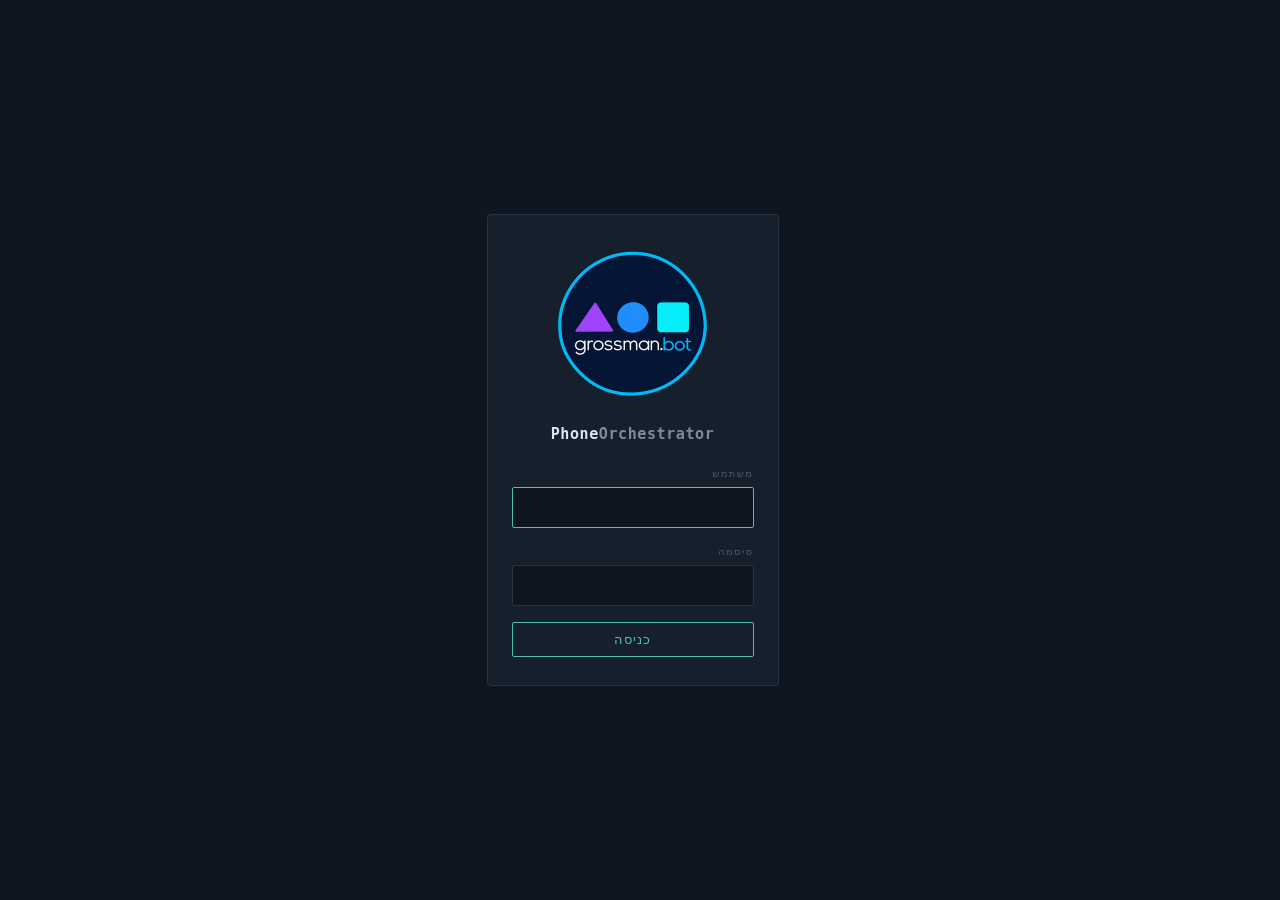
<file: src/wwwroot/login.html>
<!DOCTYPE html>
<html lang="he" dir="rtl">
<head>
<meta charset="utf-8">
<meta name="viewport" content="width=device-width, initial-scale=1, viewport-fit=cover">
<title>PhoneOrchestrator</title>
<link rel="stylesheet" href="styles.css">
<link rel="manifest" href="/manifest.webmanifest">
<meta name="theme-color" content="#0F1620">
<link rel="icon" href="/icons/icon-192.png" type="image/png">
<link rel="apple-touch-icon" href="/icons/apple-touch-icon.png">
<meta name="apple-mobile-web-app-capable" content="yes">
<meta name="apple-mobile-web-app-status-bar-style" content="black-translucent">
<script src="pwa.js" defer></script>
</head>
<body class="login-body">

<main class="login">
  <div class="login__card">
    <img class="login__logo" src="logo2.png" alt="grossman.bot" width="160" height="160">
    <h1 class="login__brand">Phone<em>Orchestrator</em></h1>

    <label class="login__field">
      <span>משתמש</span>
      <input id="user" type="text" autocomplete="username" autofocus spellcheck="false">
    </label>

    <label class="login__field">
      <span>סיסמה</span>
      <input id="pass" type="password" autocomplete="current-password">
    </label>

    <p class="login__error" id="err" role="alert" hidden></p>

    <button class="login__go" id="go">כניסה</button>
  </div>
</main>

<script>
const $ = (id) => document.getElementById(id);

function fail(msg) {
  const e = $('err');
  e.textContent = msg;
  e.hidden = false;
}

async function submit() {
  const user = $('user').value.trim();
  const password = $('pass').value;

  if (!user || !password) {
    fail('הזן שם משתמש וסיסמה.');
    return;
  }

  $('go').disabled = true;
  $('go').textContent = 'בודק…';

  try {
    const res = await fetch('/api/auth/login', {
      method: 'POST',
      headers: { 'Content-Type': 'application/json' },
      body: JSON.stringify({ user, password })
    });

    if (res.ok) {
      location.href = '/';
      return;
    }

    const body = await res.json().catch(() => ({}));
    fail(body.error || 'הכניסה נכשלה.');
  } catch (e) {
    fail('אין תקשורת עם השרת.');
  }

  $('go').disabled = false;
  $('go').textContent = 'כניסה';
}

$('go').addEventListener('click', submit);
['user', 'pass'].forEach((id) => {
  $(id).addEventListener('keydown', (e) => { if (e.key === 'Enter') submit(); });
  $(id).addEventListener('input', () => { $('err').hidden = true; });
});
</script>
</body>
</html>
</file>
<file: src/wwwroot/styles.css>
/* PhoneOrchestrator - instrument panel.
   Data is set in mono throughout: hostnames, IPs and ports are the
   vernacular of this subject, so they get the typeface machines use. */

:root {
  --ground:   #0F1620;
  --panel:    #16202C;
  --raise:    #1B2735;
  --rule:     #253347;
  --paper:    #DDE5EE;
  --muted:    #7C8CA0;
  --dim:      #4A5A6E;

  --ok:       #4FC1A6;
  --warn:     #E0A33C;
  --bad:      #E2645C;

  --mono: ui-monospace, "SF Mono", "JetBrains Mono", "Cascadia Mono", Menlo, Consolas, monospace;
  --sans: system-ui, -apple-system, "Segoe UI", "Noto Sans Hebrew", Arial, sans-serif;

  --gap: 20px;
}

* { box-sizing: border-box; }

html, body {
  margin: 0;
  background: var(--ground);
  color: var(--paper);
  font-family: var(--sans);
  font-size: 15px;
  line-height: 1.5;
}

/* ---------------------------------------------------------------- header */

.bar {
  display: flex;
  flex-wrap: wrap;
  align-items: center;
  gap: var(--gap);
  padding: 14px 22px;
  background: var(--panel);
  border-bottom: 1px solid var(--rule);
}

.bar__id { display: flex; align-items: center; gap: 10px; }
.mark { height: 18px; width: auto; flex: none; display: block; }

.bar h1 {
  margin: 0;
  font-family: var(--mono);
  font-size: 15px;
  font-weight: 600;
  letter-spacing: .04em;
  direction: ltr;
}
.bar h1 em { color: var(--muted); font-style: normal; }

.dot {
  width: 9px; height: 9px; border-radius: 50%;
  background: var(--ok);
  box-shadow: 0 0 0 0 rgba(79,193,166,.55);
  animation: ping 2.4s ease-out infinite;
}
.dot[data-state="stale"] { background: var(--warn); animation: none; }
.dot[data-state="down"]  { background: var(--bad);  animation: none; }

@keyframes ping {
  0%   { box-shadow: 0 0 0 0 rgba(79,193,166,.5); }
  70%  { box-shadow: 0 0 0 9px rgba(79,193,166,0); }
  100% { box-shadow: 0 0 0 0 rgba(79,193,166,0); }
}

.bar__meta {
  display: flex; flex-wrap: wrap; gap: var(--gap);
  margin: 0; margin-inline-start: auto;
}
.bar__meta div { display: flex; flex-direction: column; }
.bar__meta dt {
  font-size: 10px; letter-spacing: .14em; text-transform: uppercase;
  color: var(--dim);
}
.bar__meta dd {
  margin: 0; font-family: var(--mono); font-size: 13px; direction: ltr;
  text-align: start;
}

.pill {
  font-family: var(--mono); font-size: 11px; letter-spacing: .08em;
  padding: 4px 10px; border-radius: 2px;
  border: 1px solid var(--rule); color: var(--muted);
  text-transform: uppercase; white-space: nowrap;
}
.pill[data-on="true"]  { border-color: var(--ok);   color: var(--ok); }
.pill[data-on="false"] { border-color: var(--warn); color: var(--warn); }

.banner {
  margin: 0; padding: 10px 22px;
  background: rgba(226,100,92,.12);
  border-bottom: 1px solid var(--bad);
  color: var(--bad);
  font-family: var(--mono); font-size: 13px;
}

/* ----------------------------------------------------------------- views */

.view { padding: 20px 22px 40px; max-width: 1200px; margin: 0 auto; }

.view__head {
  display: flex; align-items: center; justify-content: space-between;
  gap: 12px; margin-bottom: 18px;
  border-bottom: 1px solid var(--rule); padding-bottom: 10px;
}
.view__head h2 {
  margin: 0; font-size: 11px; letter-spacing: .18em; text-transform: uppercase;
  color: var(--muted); font-weight: 600;
}

.back {
  background: transparent; border: 1px solid var(--rule); border-radius: 2px;
  color: var(--muted); font-family: var(--mono); font-size: 12px;
  padding: 5px 12px; cursor: pointer;
}
.back:hover { color: var(--paper); border-color: var(--dim); }
.back:focus-visible { outline: 2px solid var(--ok); outline-offset: 2px; }

.empty { color: var(--dim); font-size: 14px; padding: 30px 0; }

/* ------------------------------------------------------------ host cards */

.hosts {
  display: grid;
  grid-template-columns: repeat(auto-fill, minmax(320px, 1fr));
  gap: 14px;
}

.host {
  width: 100%; text-align: start;
  background: var(--panel); border: 1px solid var(--rule);
  border-radius: 4px; padding: 16px;
  color: inherit; font: inherit; cursor: pointer;
  display: grid; gap: 14px; align-content: start;
  transition: border-color .12s, background .12s;
}
.host:hover { background: var(--raise); border-color: var(--dim); }
.host:focus-visible { outline: 2px solid var(--ok); outline-offset: 2px; }

.host__top { display: flex; align-items: baseline; gap: 10px; }
.host__name {
  font-family: var(--mono); font-size: 14px; direction: ltr;
  overflow: hidden; text-overflow: ellipsis; white-space: nowrap;
}
.host__ip {
  font-family: var(--mono); font-size: 12px; color: var(--dim);
  direction: ltr; margin-inline-start: auto;
}

.host__stats {
  display: flex; gap: 16px; flex-wrap: wrap;
  font-family: var(--mono); font-size: 12px; color: var(--muted);
}
.host__stats b { color: var(--paper); font-weight: 500; }

.host__go {
  font-family: var(--mono); font-size: 11px; color: var(--dim);
  letter-spacing: .06em;
}
.host:hover .host__go { color: var(--ok); }

.host__err {
  font-family: var(--mono); font-size: 11px; color: var(--bad);
  direction: ltr; word-break: break-word;
}

/* ---------------------------------------------------------------- gauges */

/* Dials, not bars: three readings you scan rather than read. The absolute
   figures sit under each one because a percentage alone does not say
   whether 93% leaves 2GB free or 200GB. */

.gauges {
  display: grid; grid-template-columns: repeat(3, 1fr);
  gap: 8px; justify-items: center;
}

.gauge { display: grid; justify-items: center; width: 100%; }
.gauge svg { width: 100%; max-width: 92px; height: auto; overflow: visible; }

.gauge__track {
  fill: none; stroke: var(--rule); stroke-width: 5; stroke-linecap: round;
}
.gauge__fill {
  fill: none; stroke-width: 5; stroke-linecap: round;
  transition: stroke-dasharray .4s ease;
}
.gauge__needle { stroke-width: 1.5; stroke-linecap: round; transition: all .4s ease; }

.gauge[data-tone="ok"]   .gauge__fill,
.gauge[data-tone="ok"]   .gauge__needle { stroke: var(--ok); }
.gauge[data-tone="ok"]   .gauge__hub    { fill: var(--ok); }
.gauge[data-tone="warn"] .gauge__fill,
.gauge[data-tone="warn"] .gauge__needle { stroke: var(--warn); }
.gauge[data-tone="warn"] .gauge__hub    { fill: var(--warn); }
.gauge[data-tone="bad"]  .gauge__fill,
.gauge[data-tone="bad"]  .gauge__needle { stroke: var(--bad); }
.gauge[data-tone="bad"]  .gauge__hub    { fill: var(--bad); }

.gauge__lbl {
  font-family: var(--mono); font-size: 10px; letter-spacing: .16em;
  color: var(--muted); margin-bottom: 2px;
}
.gauge__val {
  font-family: var(--mono); font-size: 15px; color: var(--paper);
  margin-top: -8px;
}
.gauge__sub {
  font-family: var(--mono); font-size: 10px; color: var(--dim);
  direction: ltr; white-space: nowrap; margin-top: 1px;
}

/* ------------------------------------------------------------------ gate */

/* Five bars, one per rule in rpc_orch_pick_host. Reads as a barcode -
   eligibility without parsing a single number. */
.gates { display: flex; gap: 4px; }
.gate {
  flex: 1; max-width: 52px; height: 22px;
  border: 1px solid var(--rule); border-radius: 1px;
  display: flex; align-items: center; justify-content: center;
  font-family: var(--mono); font-size: 10px; letter-spacing: .06em;
  color: var(--dim);
}
.gate[data-pass="true"]  { border-color: var(--ok);  color: var(--ok);  background: rgba(79,193,166,.10); }
.gate[data-pass="false"] { border-color: var(--bad); color: var(--bad); background: rgba(226,100,92,.12); }

/* ------------------------------------------------------- drill-down head */

.hostbar {
  background: var(--panel); border: 1px solid var(--rule);
  border-radius: 4px; padding: 16px; margin-bottom: 20px;
  display: grid; gap: 14px;
}
.hostbar__top { display: flex; align-items: baseline; gap: 10px; }
.hostbar__name { font-family: var(--mono); font-size: 15px; direction: ltr; }
.hostbar .gauges { max-width: 420px; }

/* ------------------------------------------------------------------ tags */

.tag {
  font-family: var(--mono); font-size: 10px; letter-spacing: .1em;
  text-transform: uppercase; padding: 2px 7px; border-radius: 2px;
  white-space: nowrap;
}
.tag--ok   { color: var(--ok);   background: rgba(79,193,166,.12); }
.tag--warn { color: var(--warn); background: rgba(224,163,60,.14); }
.tag--bad  { color: var(--bad);  background: rgba(226,100,92,.14); }

/* ---------------------------------------------------------------- tables */

.tbl { width: 100%; border-collapse: collapse; font-family: var(--mono); font-size: 12.5px; }
.tbl th {
  text-align: start; font-weight: 600; font-size: 10px; letter-spacing: .12em;
  text-transform: uppercase; color: var(--dim);
  padding: 9px 10px; border-bottom: 1px solid var(--rule); white-space: nowrap;
}
.tbl td {
  padding: 10px; border-bottom: 1px solid var(--panel);
  direction: ltr; text-align: start; vertical-align: middle;
}
.tbl tr:hover td { background: var(--panel); }
.num { color: var(--muted); }
.nil { color: var(--dim); }
.wrap { overflow-x: auto; }

/* ---------------------------------------------------------------- paging */

.pager { display: flex; align-items: center; gap: 6px; }
.pager button {
  font-family: var(--mono); font-size: 12px;
  background: transparent; color: var(--muted);
  border: 1px solid var(--rule); border-radius: 2px;
  padding: 4px 10px; cursor: pointer;
}
.pager button:hover:not(:disabled) { color: var(--paper); border-color: var(--dim); }
.pager button:disabled { opacity: .35; cursor: default; }
.pager button:focus-visible { outline: 2px solid var(--ok); outline-offset: 2px; }
.pager span { font-family: var(--mono); font-size: 11px; color: var(--dim); direction: ltr; }

/* ---------------------------------------------------------------- mobile */

@media (max-width: 640px) {
  .view { padding: 16px 14px 32px; }
  .hosts { grid-template-columns: 1fr; }
  .bar__meta { gap: 14px; }
}

@media (prefers-reduced-motion: reduce) {
  .gauge__fill, .gauge__needle { transition: none; }
  * { transition: none !important; }
}

/* ----------------------------------------------------------------- login */

.login-body { display: flex; min-height: 100vh; }

.login { margin: auto; width: 100%; max-width: 340px; padding: 24px; }

.login__card {
  background: var(--panel); border: 1px solid var(--rule);
  border-radius: 4px; padding: 28px 24px;
  display: flex; flex-direction: column; gap: 16px;
}

.login__brand {
  margin: 0 0 4px; font-family: var(--mono); font-size: 15px; font-weight: 600;
  letter-spacing: .04em; direction: ltr; text-align: center;
}
.login__logo {
  display: block;
  width: 160px; height: 160px;
  margin: 0 auto 4px;
}
.login__brand em { color: var(--muted); font-style: normal; }

.login__field { display: flex; flex-direction: column; gap: 6px; }
.login__field span {
  font-size: 10px; letter-spacing: .14em; text-transform: uppercase; color: var(--dim);
}
.login__field input {
  background: var(--ground); border: 1px solid var(--rule); border-radius: 2px;
  color: var(--paper); font-family: var(--mono); font-size: 14px;
  padding: 9px 10px; direction: ltr; text-align: start;
}
.login__field input:focus { outline: none; border-color: var(--ok); }

.login__error { margin: 0; font-size: 12px; color: var(--bad); }

.login__go {
  background: transparent; border: 1px solid var(--ok); border-radius: 2px;
  color: var(--ok); font-family: var(--mono); font-size: 13px;
  letter-spacing: .08em; padding: 9px; cursor: pointer;
}
.login__go:hover:not(:disabled) { background: rgba(79,193,166,.12); }
.login__go:disabled { opacity: .5; cursor: default; }
.login__go:focus-visible { outline: 2px solid var(--ok); outline-offset: 2px; }

.bar__out {
  background: transparent; border: 1px solid var(--rule); border-radius: 2px;
  color: var(--muted); font-family: var(--mono); font-size: 11px;
  letter-spacing: .08em; padding: 4px 10px; cursor: pointer;
}
.bar__out:hover { color: var(--paper); border-color: var(--dim); }


/* ════════════════════════════════════════════════════════════════════════
   Append to styles.css - navigation, filters, cards, upload, trail.
   ════════════════════════════════════════════════════════════════════════ */

/* ------------------------------------------------------------------- nav */


/* --------------------------------------------------------------- filters */

.filters {
  display: flex; align-items: center; gap: 10px; flex-wrap: wrap;
  margin-bottom: 16px;
}
.filters label {
  font-family: var(--mono); font-size: 12px; color: var(--muted);
  display: flex; align-items: center; gap: 6px;
}
.filters input[type="date"] {
  background: var(--panel); border: 1px solid var(--rule); border-radius: 2px;
  color: var(--paper); font-family: var(--mono); font-size: 12px;
  padding: 5px 8px; color-scheme: dark;
}
.hint { font-family: var(--mono); font-size: 11px; color: var(--dim); }

.chip {
  font-family: var(--mono); font-size: 12px;
  background: transparent; color: var(--muted);
  border: 1px solid var(--rule); border-radius: 2px;
  padding: 4px 12px; cursor: pointer;
}
.chip:hover { color: var(--paper); border-color: var(--dim); }
.chip[aria-current="true"] { color: var(--ok); border-color: var(--ok); }

/* Rows that drill down. The cursor is the only affordance a dense table
   has room for, so the hover tint has to carry the rest. */
.tbl tr.click { cursor: pointer; }
.tbl tr.click:hover td { background: var(--raise); }

.ok-t  { color: var(--ok); }
.bad-t { color: var(--bad); }
.big   { font-size: 16px; }

/* ----------------------------------------------------------------- cards */

.cards {
  display: grid; grid-template-columns: repeat(auto-fit, minmax(280px, 1fr));
  gap: 14px; margin-bottom: 26px;
}
.card {
  background: var(--panel); border: 1px solid var(--rule);
  border-radius: 4px; padding: 16px;
  display: grid; gap: 10px; align-content: start;
}
.card h3 {
  margin: 0; font-family: var(--mono); font-size: 13px;
  letter-spacing: .06em; font-weight: 600;
}
.card__note { margin: 0; font-size: 12px; color: var(--muted); line-height: 1.6; }
.card__note b { color: var(--paper); font-weight: 500; font-family: var(--mono); }
.card__state { }

.upload {
  display: inline-block; cursor: pointer;
  border: 1px dashed var(--rule); border-radius: 2px;
  padding: 9px; text-align: center;
  font-family: var(--mono); font-size: 12px; color: var(--muted);
}
.upload:hover { border-color: var(--ok); color: var(--ok); }
.upload input { position: absolute; opacity: 0; pointer-events: none; }

/* ------------------------------------------------------------------ form */

.form { display: grid; gap: 12px; max-width: 340px; }
.row { display: flex; gap: 8px; }

/* ----------------------------------------------------------------- trail */

/* The sub-event trail. A rule down the left with dots on it reads as a
   sequence without needing timestamps to be parsed. */
.trail {
  list-style: none; margin: 0; padding: 0 22px 0 0;
  border-inline-start: 1px solid var(--rule);
}
.trail li {
  position: relative; padding: 0 18px 18px 0; margin-inline-start: -1px;
  border-inline-start: 1px solid var(--rule);
}
.trail li::before {
  content: ''; position: absolute; inset-inline-start: -4px; top: 5px;
  width: 7px; height: 7px; border-radius: 50%;
  background: var(--ok);
}
.trail__when {
  font-family: var(--mono); font-size: 11px; color: var(--dim);
  margin-inline-end: 10px; direction: ltr;
}
.trail__kind {
  font-family: var(--mono); font-size: 12px; color: var(--paper);
  letter-spacing: .04em;
}
.trail__detail {
  margin: 8px 0 0; padding: 10px;
  background: var(--panel); border: 1px solid var(--rule); border-radius: 3px;
  font-family: var(--mono); font-size: 11px; color: var(--muted);
  direction: ltr; text-align: start;
  overflow-x: auto; white-space: pre; max-height: 240px;
}
/* ════════════════════════════════════════════════════════════════════════
   Append to styles.css - devices page (devices.html).
   ════════════════════════════════════════════════════════════════════════ */

.banner--ok {
  background: rgba(79,193,166,.10);
  border-bottom-color: var(--ok);
  color: var(--ok);
}

.chip:disabled { opacity: .35; cursor: default; }
.chip:disabled:hover { color: var(--muted); border-color: var(--rule); }
.chip--bad:hover:not(:disabled) { color: var(--bad); border-color: var(--bad); }
.tbl td .row { flex-wrap: nowrap; }

/* הכפתור ההרסני רחוק מהבטוח */
.row--actions { gap: 28px; }

/* ════════════════════════════════════════════════════════════════════════
   SMS page (sms.html).
   ════════════════════════════════════════════════════════════════════════ */

/* SMS text is mostly Hebrew - not mono, not forced LTR like the other cells. */
.tbl td.sms-body {
  font-family: var(--sans); font-size: 13px; direction: rtl;
  max-width: 420px; overflow: hidden; text-overflow: ellipsis; white-space: nowrap;
}
.sms-full {
  margin: 0; font-family: var(--sans); font-size: 15px; line-height: 1.6;
  white-space: pre-wrap; word-break: break-word;
}

/* A row that arrived since the last refresh. */
.tbl tr.fresh td { animation: fresh 3s ease-out; }
@keyframes fresh { from { background: rgba(79,193,166,.22); } to { background: transparent; } }

.filters input[type="search"] {
  background: var(--panel); border: 1px solid var(--rule); border-radius: 2px;
  color: var(--paper); font-family: var(--mono); font-size: 12px;
  padding: 5px 8px; min-width: 180px;
}
.filters input[type="search"]:focus { outline: none; border-color: var(--ok); }
.live { cursor: pointer; }
a.chip { text-decoration: none; display: inline-block; }

/* ════════════════════════════════════════════════════════════════════════
   WhatsApp canary page (canary-wa.html).
   ════════════════════════════════════════════════════════════════════════ */

.hostbar .gates { flex-wrap: wrap; }
.hostbar .gate { max-width: none; padding: 0 8px; }
pre.raw { margin: 0; max-height: none; }

/* ════════════════════════════════════════════════════════════════════════
   Header + menu (fixed grid) · status strip · responsive · PWA
   Header = 3 fixed columns: logo | menu | actions. The menu always starts at
   the same x on every page: the logo column is fixed, the actions column grows
   away from it, and the scrollbar gutter is always reserved.
   ════════════════════════════════════════════════════════════════════════ */

html { scrollbar-gutter: stable; -webkit-text-size-adjust: 100%; }
body { padding-bottom: env(safe-area-inset-bottom); }

.bar {
  display: grid; grid-template-columns: max-content minmax(0, 1fr) auto;
  grid-template-areas: "id nav end";
  align-items: center; gap: 0 32px;
  padding: max(10px, env(safe-area-inset-top)) 22px 10px;
  position: sticky; top: 0; z-index: 30;
}
.bar__id  { grid-area: id; min-width: 0; }
.bar__end { grid-area: end; display: flex; align-items: center; justify-content: flex-end; gap: 10px; }
.bar__end > * { flex: none; }

/* ── menu ── */
.nav {
  grid-area: nav; display: flex; align-items: center; gap: 4px;
  margin: 0; min-width: 0; flex-wrap: nowrap;
}
.nav__grp { position: relative; }
.nav__top, .nav__sub a {
  font-family: var(--mono); font-size: 12.5px; letter-spacing: .04em; white-space: nowrap;
  color: var(--muted); text-decoration: none; background: transparent;
  border: 1px solid transparent; border-radius: 2px; cursor: pointer;
}
.nav__top { display: inline-flex; align-items: center; gap: 7px; padding: 6px 13px; }
.nav__top:hover, .nav__grp:hover > .nav__top, .nav__grp.open > .nav__top { color: var(--paper); border-color: var(--rule); }
.nav__top[aria-current="page"], .nav__grp[data-current="true"] > .nav__top { color: var(--ok); border-color: var(--ok); }
.nav__top:focus-visible, .nav__sub a:focus-visible { outline: 2px solid var(--ok); outline-offset: 2px; }
.nav__car {
  width: 0; height: 0; border-inline: 4px solid transparent; border-top: 5px solid currentColor;
  opacity: .7; transition: transform .15s;
}
.nav__grp.open .nav__car { transform: rotate(180deg); }

.nav__sub {
  display: none; position: absolute; top: calc(100% + 6px); inset-inline-start: 0;
  min-width: 170px; padding: 6px; z-index: 40;
  background: var(--panel); border: 1px solid var(--rule); border-radius: 4px;
  box-shadow: 0 10px 28px rgba(0,0,0,.35);
  flex-direction: column; gap: 2px;
}
.nav__sub::before { content: ''; position: absolute; inset: -8px 0 auto; height: 8px; } /* hover bridge */
.nav__sub a { display: block; padding: 8px 12px; text-align: start; }
.nav__sub a:hover { color: var(--paper); background: var(--raise); }
.nav__sub a[aria-current="page"] { color: var(--ok); background: rgba(79,193,166,.08); }
.nav__grp.open > .nav__sub { display: flex; }
@media (hover: hover) and (min-width: 721px) {
  .nav__grp:hover > .nav__sub { display: flex; }
}

.bar__menu {
  display: none; align-items: center; gap: 8px;
  background: transparent; border: 1px solid var(--rule); border-radius: 2px;
  color: var(--paper); font-family: var(--mono); font-size: 13px; padding: 6px 12px; cursor: pointer;
}
.bar__menu b { font-weight: 500; color: var(--ok); }
.bar__menu:focus-visible { outline: 2px solid var(--ok); outline-offset: 2px; }

/* ── status strip (refresh / scan / env / build) under the header ── */
.meta {
  display: flex; flex-wrap: wrap; justify-content: flex-end; gap: 6px 22px;
  margin: 0; padding: 6px 22px;
  border-bottom: 1px solid var(--rule); background: var(--ground);
}
.meta div { display: flex; align-items: baseline; gap: 6px; min-width: 0; }
.meta dt { font-size: 10px; letter-spacing: .14em; text-transform: uppercase; color: var(--dim); }
.meta dd {
  margin: 0; font-family: var(--mono); font-size: 12px; color: var(--muted); direction: ltr;
  max-width: 16ch; overflow: hidden; text-overflow: ellipsis; white-space: nowrap;
}

/* ── tables ── */
.tbl td.act { text-align: end; white-space: nowrap; }
.tbl td.nw { white-space: nowrap; }

/* ── narrow: ☰ + drawer ── */
@media (max-width: 720px) {
  html, body { font-size: 14px; }
  .bar { grid-template-columns: minmax(0, 1fr) auto; grid-template-areas: "id end" "nav nav"; padding-inline: 14px; }
  .bar .mark { display: none; }
  .bar__id h1 { font-size: 13px; }
  .bar__end { gap: 8px; }
  .bar__menu { display: inline-flex; padding: 6px 10px; }
  .bar__out { padding: 6px 10px; }
  .bar__install { display: none; }

  .nav { display: none; flex-direction: column; align-items: stretch; gap: 2px; margin-top: 10px;
         border-top: 1px solid var(--rule); padding: 8px 0 4px; max-height: 75vh; overflow-y: auto; }
  .bar--open .nav { display: flex; }
  .nav__top { width: 100%; padding: 11px 12px; font-size: 14px; justify-content: space-between; }
  .nav__grp > .nav__top { cursor: default; border-color: transparent !important; color: var(--dim) !important;
                          font-size: 11px; letter-spacing: .14em; padding: 12px 12px 4px; }
  .nav__car { display: none; }
  .nav__sub { display: flex; position: static; box-shadow: none; border: 0; padding: 0 12px 0 0; background: transparent; min-width: 0; }
  .nav__sub::before { display: none; }
  .nav__sub a { padding: 10px 12px; font-size: 14px; }

  .meta { justify-content: flex-start; padding-inline: 14px; gap: 4px 16px; }
  .banner { padding-inline: 14px; }
  .view { padding: 16px 14px 32px; }
  .view__head { flex-wrap: wrap; }
  .filters { gap: 8px; }
  .filters input[type="search"], .filters select, .filters input[type="text"] { flex: 1 1 100%; min-width: 0; font-size: 16px; }
  .chip, .back, .pager button { padding: 8px 12px; }
  .grid2, .cards, .hosts { grid-template-columns: 1fr; }
  .gauges { grid-template-columns: repeat(3, minmax(0, 1fr)); }
  .row { flex-wrap: wrap; }
  .row--actions { gap: 14px; }
  .form { max-width: none; }
  .wrap { -webkit-overflow-scrolling: touch; margin-inline: -14px; padding-inline: 14px; }
  .tbl td.sms-body { max-width: 220px; }

  /* row → card for tables marked .tbl--cards */
  .tbl--cards thead { display: none; }
  .tbl--cards, .tbl--cards tbody, .tbl--cards tr, .tbl--cards td { display: block; width: 100%; }
  .tbl--cards tr { background: var(--panel); border: 1px solid var(--rule); border-radius: 4px; padding: 10px 12px; margin-bottom: 10px; }
  .tbl--cards tr:hover td { background: transparent; }
  .tbl--cards td { border: 0; padding: 4px 0; direction: rtl; text-align: start;
                   display: flex; gap: 10px; align-items: baseline; justify-content: space-between; }
  .tbl--cards td[data-label]::before { content: attr(data-label); flex: none; font-size: 10px; letter-spacing: .12em; color: var(--dim); }
  .tbl--cards td.sms-body { max-width: none; white-space: normal; }
  .tbl--cards td.act { justify-content: stretch; padding-top: 8px; }
  .tbl--cards td.act:empty { display: none; }
  .tbl--cards td.act .chip { width: 100%; }
}

@media (display-mode: standalone) { .bar__install { display: none; } }

/* ── form controls: dark everywhere (no white native inputs/spinners/pickers) ──
   :where() = zero specificity, so page-specific input rules still win. */
:root { color-scheme: dark; accent-color: var(--ok); }
:where(input:not([type=checkbox]):not([type=radio]):not([type=range]):not([type=file]), select, textarea) {
  background: var(--ground); color: var(--paper);
  border: 1px solid var(--rule); border-radius: 2px;
  font: inherit; font-family: var(--mono); font-size: 13px; padding: 5px 8px;
}
:where(input, select, textarea):focus { outline: none; border-color: var(--ok); }
:where(input, select, textarea):disabled { opacity: .5; }
:where(input, textarea)::placeholder { color: var(--dim); }
select option { background: var(--panel); color: var(--paper); }
input[type=checkbox], input[type=radio] { width: 16px; height: 16px; cursor: pointer; }
.tbl input[type=text], .tbl input[type=number], .tbl select, .tbl textarea,
.inline input, .inline select { background: var(--ground); border-color: var(--rule); }

/* ── mobile header: logo | ☰ | יציאה on row 1; page pill (AUTO-DRAIN) on its own row ── */
@media (max-width: 720px) {
  .bar { grid-template-columns: minmax(0, 1fr) auto auto;
         grid-template-areas: "id menu out" "pill pill pill" "nav nav nav"; gap: 0 8px; }
  .bar__end { display: contents; }
  .bar__menu { grid-area: menu; }
  #logout { grid-area: out; }
  .bar .pill { grid-area: pill; justify-self: start; margin-top: 8px; }
  .bar__id h1 { white-space: nowrap; overflow: hidden; text-overflow: ellipsis; }
}

/* ── "הורד אפליקציה" card on the home page (pwa.js shows/hides it) ── */
.getapp {
  display: flex; align-items: center; gap: 14px; margin-bottom: 20px;
  background: var(--panel); border: 1px solid var(--ok); border-radius: 4px; padding: 12px 14px;
}
.getapp[hidden] { display: none; }
.getapp__icon { width: 52px; height: 52px; border-radius: 12px; flex: none; }
.getapp__txt { display: flex; flex-direction: column; gap: 2px; min-width: 0; flex: 1; }
.getapp__txt b { font-family: var(--mono); font-size: 13.5px; font-weight: 600; letter-spacing: .03em; }
.getapp__txt span { font-size: 12.5px; color: var(--muted); line-height: 1.5; }
.getapp__txt .getapp__how { color: var(--paper); }
.getapp__go {
  flex: none; background: rgba(79,193,166,.12); border: 1px solid var(--ok); border-radius: 2px;
  color: var(--ok); font-family: var(--mono); font-size: 13px; letter-spacing: .04em;
  padding: 9px 16px; cursor: pointer;
}
.getapp__go:hover { background: rgba(79,193,166,.22); }
.getapp__go:focus-visible, .getapp__x:focus-visible { outline: 2px solid var(--ok); outline-offset: 2px; }
.getapp__x { flex: none; background: transparent; border: 0; color: var(--dim); font-size: 14px; cursor: pointer; padding: 4px 6px; }
.getapp__x:hover { color: var(--paper); }
@media (max-width: 720px) {
  .getapp { flex-wrap: wrap; position: relative; padding-inline-end: 34px; }
  .getapp__go { flex: 1 1 100%; padding: 11px; }
  .getapp__x { position: absolute; top: 8px; inset-inline-end: 6px; }
}
</file>
